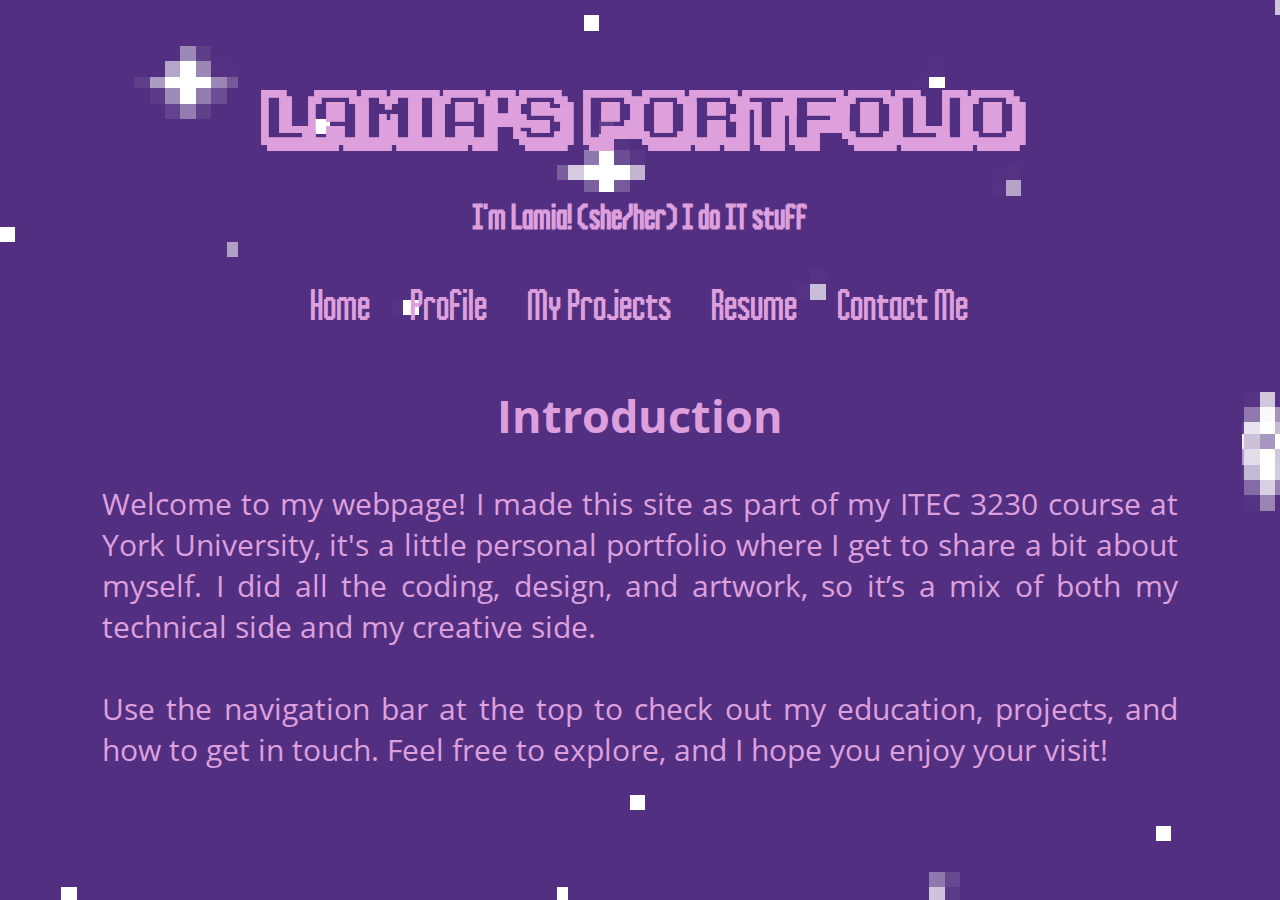
<file: index.html>
<!DOCTYPE html>
<html lang="en">
<head>
    <meta charset="UTF-8">
    <meta name="viewport" content="width=device-width, initial-scale=1.0">
    <title>Lamia's webpage</title>
    <link rel="stylesheet" href="style.css">
    <link rel="icon" type="image/x-icon" href="/images/favicon.png">
</head>

<body class="main">
    <!--Header with title and navigation bar-->
    <header>
        <h1> Lamia's Portfolio </h1>
        <p>I'm Lamia! (she/her) I do IT stuff</p>
        <nav>
            <a id="main" href="index.html">Home</a>
            <a id="profile" href="profile.html">Profile</a>
            <a id="projects" href="projects.html">My Projects</a>
            <a id="resume" href="resume.html">Resume</a>
            <a id="contact" href="contact.html">Contact Me</a>
        </nav> 
    </header>

    <section class="introduction">
        <h2>Introduction</h2>
        <p>Welcome to my webpage! I made this site as part of my ITEC 3230 course at York University, it's a little personal portfolio where I get to share a bit
            about myself. I did all the coding, design, and artwork, so it’s a mix of both my technical side and my creative side. <br><br>

            Use the navigation bar at the top to check out my education, projects, and how to get in touch. Feel free to explore, and I hope you enjoy your visit!
        </p>
    </section>

</body>

</html>
</file>
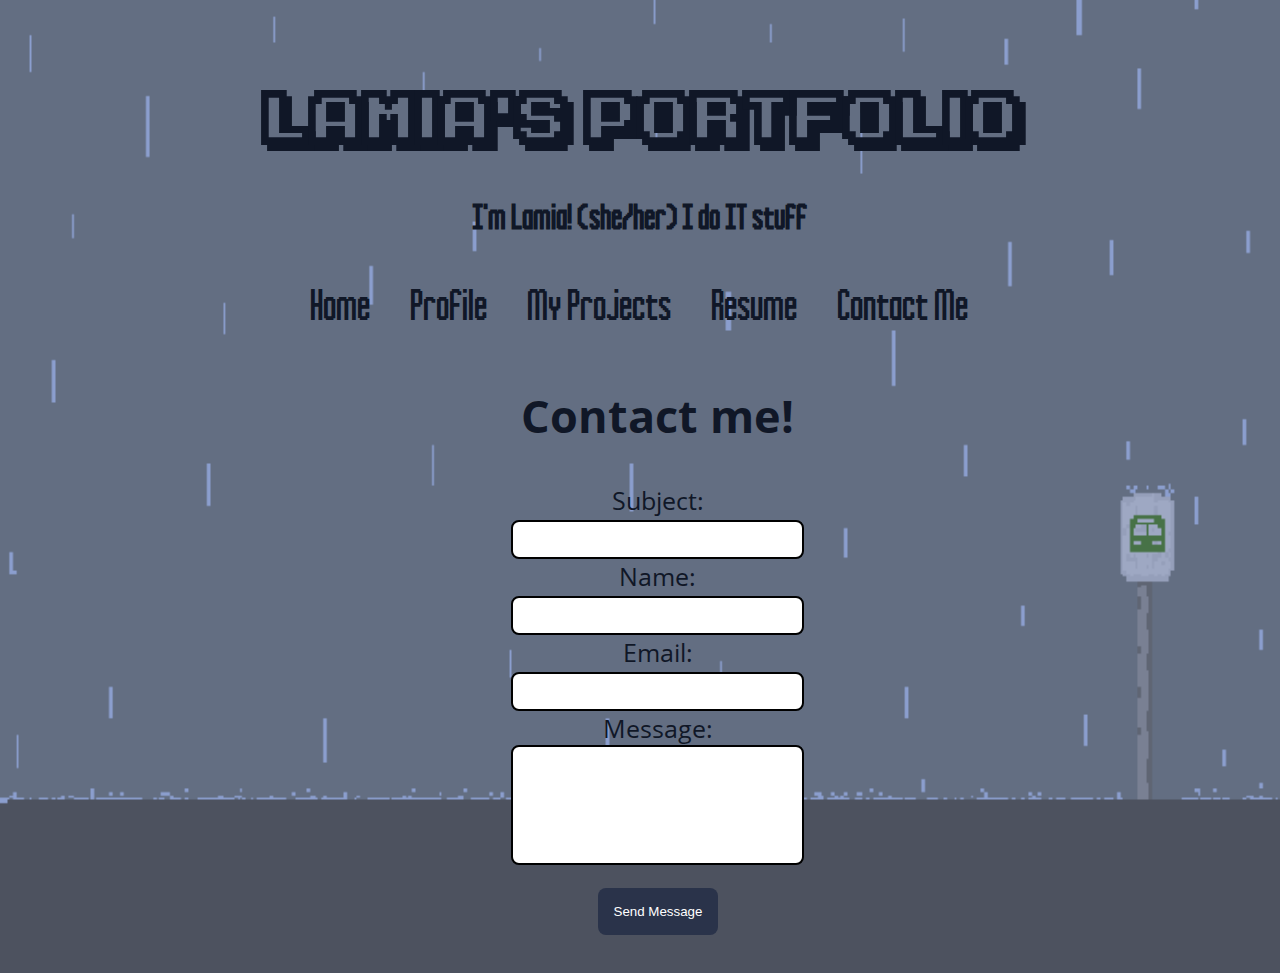
<file: contact.html>
<!DOCTYPE html>
<html lang="en">
<head>
    <meta charset="UTF-8">
    <meta name="viewport" content="width=device-width, initial-scale=1.0">
    <title>Contact me</title>
    <link rel="stylesheet" href="style.css">
    <link rel="icon" type="image/x-icon" href="/images/favicon.png">
</head>

<body class="contact">

   <!--Header with title and navigation bar-->
    <header>
        <h1> Lamia's Portfolio </h1>
        <p>I'm Lamia! (she/her) I do IT stuff</p>
        <nav>
            <a id="main" href="main.html">Home</a>
            <a id="profile" href="profile.html">Profile</a>
            <a id="projects" href="projects.html">My Projects</a>
            <a id="resume" href="resume.html">Resume</a>
            <a id="contact" href="contact.html">Contact Me</a>
        </nav> 
    </header>


    <section class="contact-form">
        <h2>Contact me!</h2>

        <form action="https://api.web3forms.com/submit" method="POST">

            <input type="hidden" name="access_key" value="2cddf920-5816-46d1-a28c-688e87e7e377">

            <label for="subject">Subject:</label>
            <br>
            <input type="text" id="subject" name="subject">
            <br>
            <label for="name">Name:</label>
            <br>
            <input type="text" id="name" name="name">
            <br>
            <label for="email">Email:</label>
            <br>
            <input type="email" id="email" name="email">
            <br>
            <label for="message">Message:</label>
            <br>
            <textarea id="message" name="message"></textarea>
            <br>
            <input type="submit" value="Send Message">
        </form>
    </section>
    
</body>
</html>
</file>
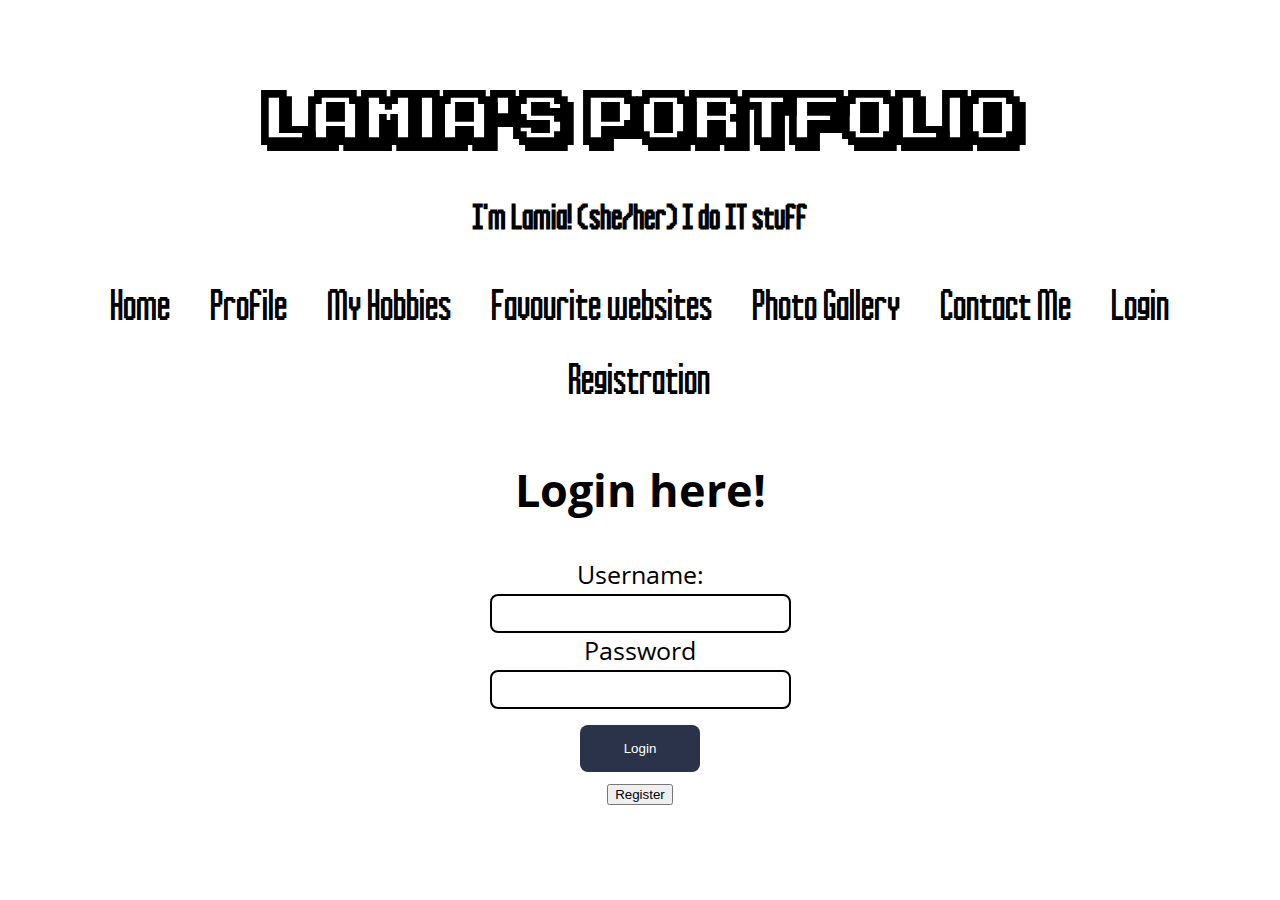
<file: login.html>
<!DOCTYPE html>
<html lang="en">
<head>
    <meta charset="UTF-8">
    <meta name="viewport" content="width=device-width, initial-scale=1.0">
    <title>Login Page</title>
    <link rel="stylesheet" href="style.css">
    <link rel="icon" type="image/x-icon" href="/images/favicon.png">
</head>

<body class="login">
    <!--Header with title and navigation bar-->
    <header>
        <h1> Lamia's Portfolio </h1>
        <p>I'm Lamia! (she/her) I do IT stuff</p>
        <nav>
            <a id="main" href="main.html">Home</a>
            <a id="profile" href="profile.html">Profile</a>
            <a id="hobbies" href="hobbies.html">My Hobbies</a>
            <a id="websites" href="websites.html">Favourite websites</a>
            <a id="gallery" href="gallery.html">Photo Gallery</a>
            <a id="contact" href="contact.html">Contact Me</a>
            <a id="login" href="login.html">Login</a>
            <a id="register" href="register.html">Registration</a>
        </nav> 
    </header>

    <section class="loginForm">
        <h2>Login here!</h2>
        <form>
            <label for="username">Username:</label> <br>
            <input type="text" id="username" name="username"> <br>
            <label for="password">Password</label> <br>
            <input type="password" id="password" name="password"> <br>
            <input type="submit" value="Login"> <br>
            <a href="register.html">
                <button type="button">Register</button>
            </a>
        </form>
    </section>

    
</body>
</html>
</file>
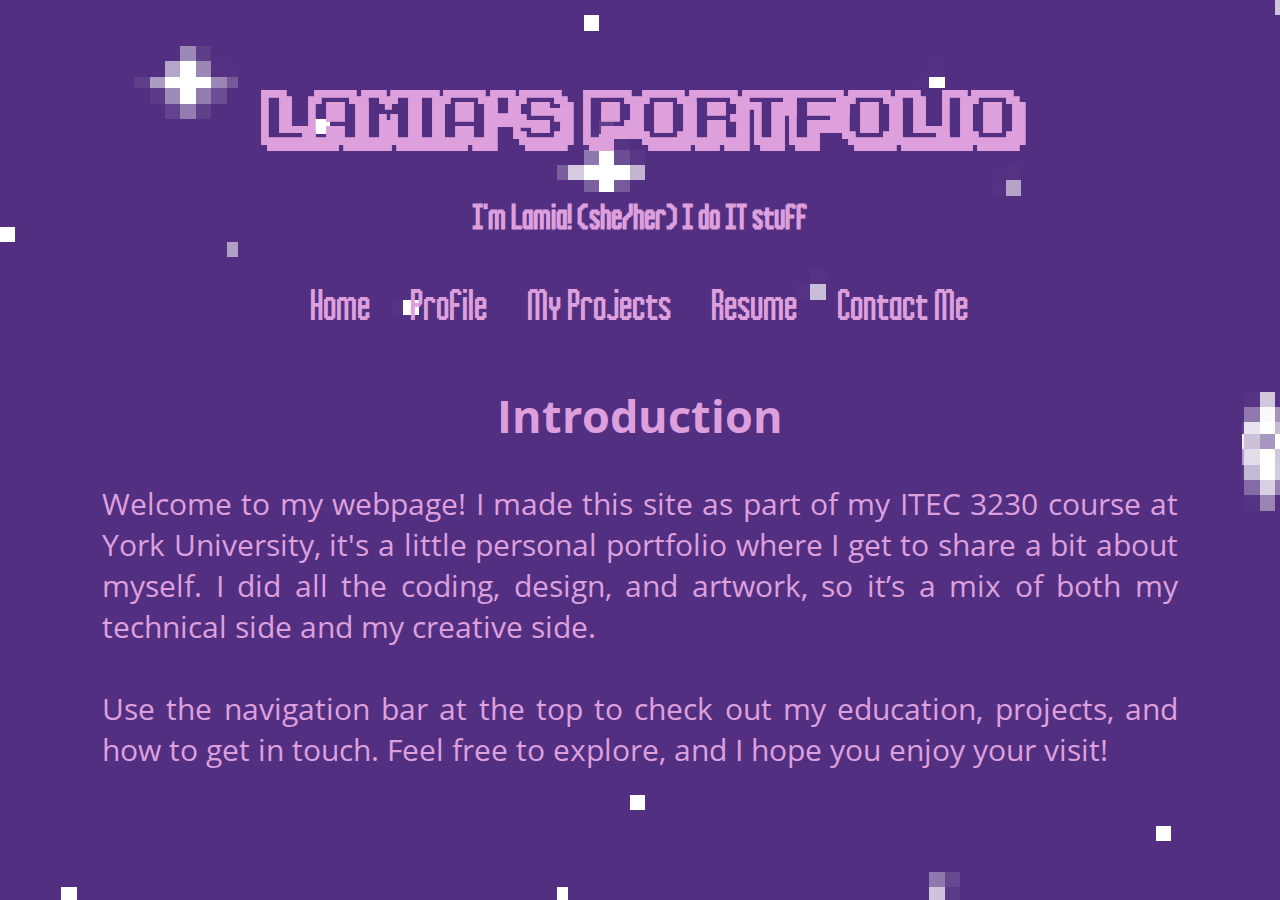
<file: main.html>
<!DOCTYPE html>
<html lang="en">
<head>
    <meta charset="UTF-8">
    <meta name="viewport" content="width=device-width, initial-scale=1.0">
    <title>Lamia's webpage</title>
    <link rel="stylesheet" href="style.css">
    <link rel="icon" type="image/x-icon" href="/images/favicon.png">
</head>

<body class="main">
    <!--Header with title and navigation bar-->
    <header>
        <h1> Lamia's Portfolio </h1>
        <p>I'm Lamia! (she/her) I do IT stuff</p>
        <nav>
            <a id="main" href="index.html">Home</a>
            <a id="profile" href="profile.html">Profile</a>
            <a id="projects" href="projects.html">My Projects</a>
            <a id="resume" href="resume.html">Resume</a>
            <a id="contact" href="contact.html">Contact Me</a>
        </nav> 
    </header>

    <section class="introduction">
        <h2>Introduction</h2>
        <p>Welcome to my webpage! I made this site as part of my ITEC 3230 course at York University, it's a little personal portfolio where I get to share a bit
            about myself. I did all the coding, design, and artwork, so it’s a mix of both my technical side and my creative side. <br><br>

            Use the navigation bar at the top to check out my education, projects, and how to get in touch. Feel free to explore, and I hope you enjoy your visit!
        </p>
    </section>

</body>

</html>
</file>
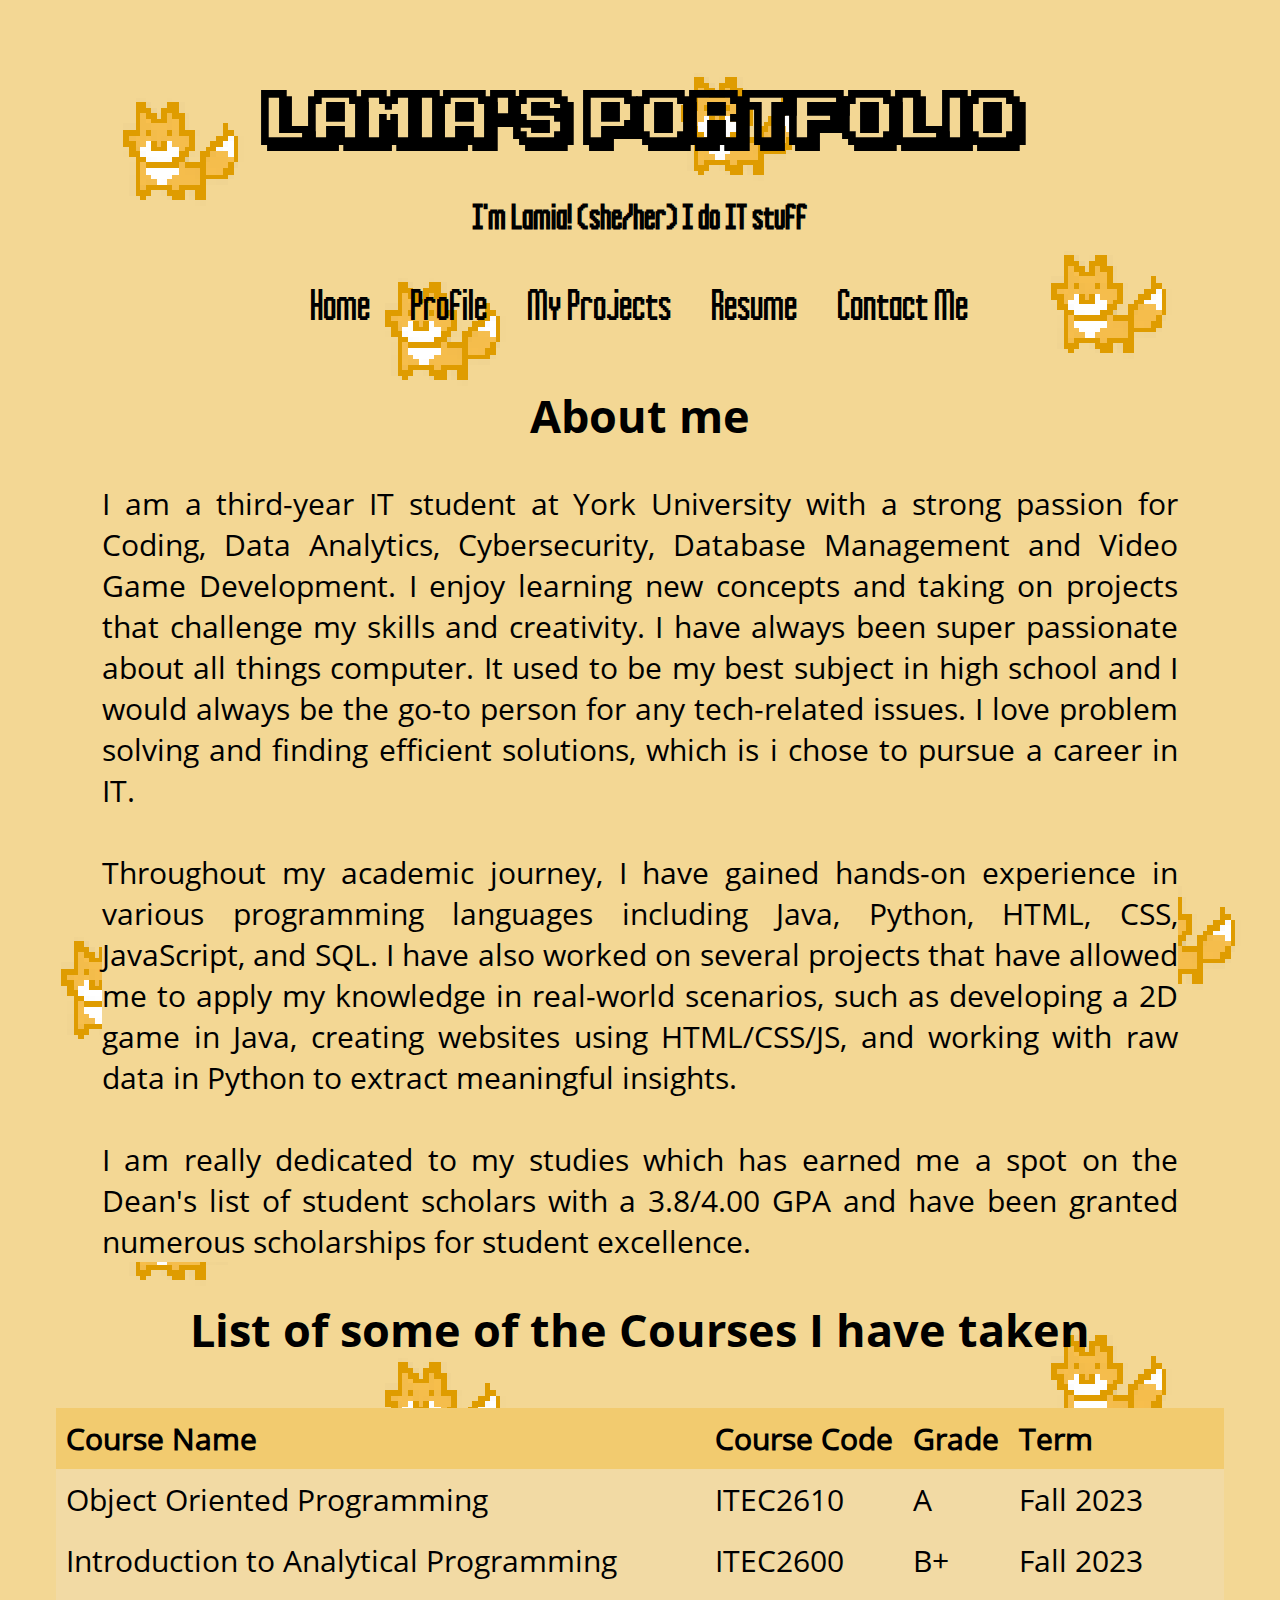
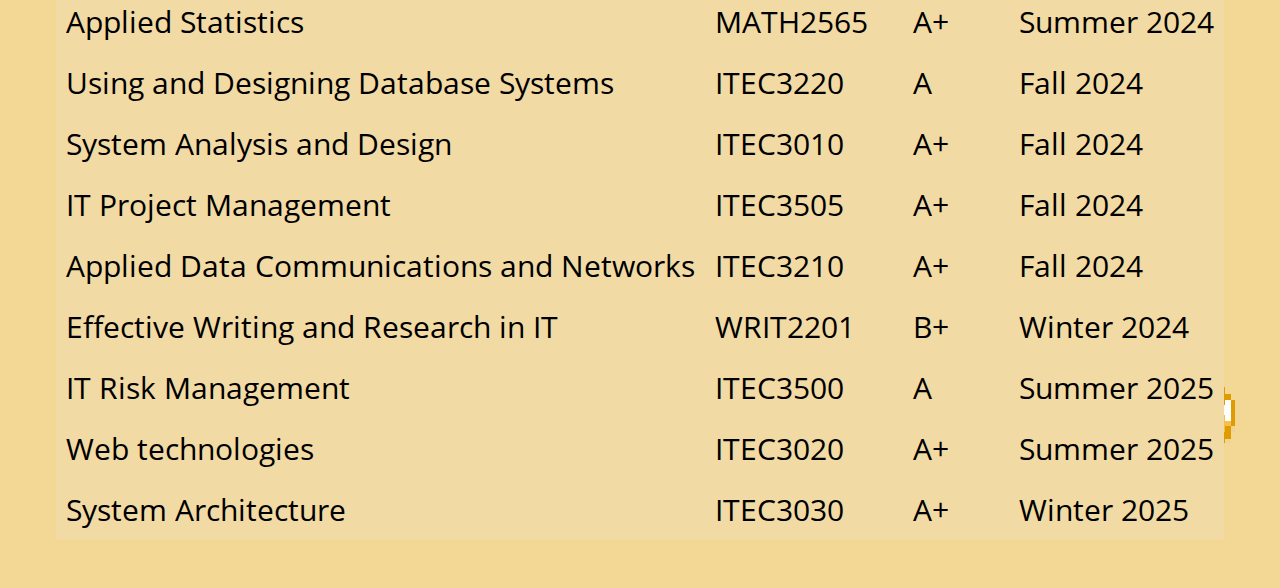
<file: profile.html>
<!DOCTYPE html>
<html lang="en">
<head>
    <meta charset="UTF-8">
    <meta name="viewport" content="width=device-width, initial-scale=1.0">
    <title>Lamia's Profile</title>
    <link rel="stylesheet" href="style.css">
    <link rel="icon" type="image/x-icon" href="/images/favicon.png">
</head>

<body class="profile">
    <header>
        <h1> Lamia's Portfolio </h1>
        <p>I'm Lamia! (she/her) I do IT stuff</p>
        <nav>
            <a id="main" href="index.html">Home</a>
            <a id="profile" href="profile.html">Profile</a>
            <a id="projects" href="projects.html">My Projects</a>
            <a id="resume" href="resume.html">Resume</a>
            <a id="contact" href="contact.html">Contact Me</a>
        </nav> 
    </header>

    <section class="aboutMe">
        <h2>About me</h2>
        <!-- <p>info about my bg, interest, experience and acheivements</p> -->
        <p>I am a third-year IT student at York University with a strong passion for Coding, Data Analytics, Cybersecurity, Database Management and Video Game Development.
            I enjoy learning new concepts and taking on projects that challenge my skills and creativity. I have always been super passionate about all things computer. It used 
            to be my best subject in high school and I would always be the go-to person for any tech-related issues. I love problem solving and finding efficient solutions, 
            which is i chose to pursue a career in IT. <br><br>
            Throughout my academic journey, I have gained hands-on experience in various programming languages including Java, Python, HTML, CSS, JavaScript, and SQL. 
            I have also worked on several projects that have allowed me to apply my knowledge in real-world scenarios, such as developing a 2D game in Java, creating 
            websites using HTML/CSS/JS, and working with raw data in Python to extract meaningful insights. 
             <br><br>
          
            I am really dedicated to my studies which has earned me a spot on the Dean's list of student scholars with a 3.8/4.00 GPA and have been granted numerous scholarships for student excellence.
        </p>
    </section>

    <section class="courses">
        <h2>List of some of the Courses I have taken</h2>
        <div class="table"></div>
        <table border="1">
            <tr>
                <th>Course Name</th>
                <th>Course Code</th>
                <th>Grade</th>
                <th>Term</th>
            </tr>

             <tr>
                <td>Object Oriented Programming</td>
                <td>ITEC2610</td>
                <td>A</td>
                <td>Fall 2023</td>
            </tr>

            <tr>
                <td>Introduction to Analytical Programming</td>
                <td>ITEC2600</td>
                <td>B+</td>
                <td>Fall 2023</td>
            </tr>

            <tr>
                <td>Applied Statistics</td>
                <td>MATH2565</td>
                <td>A+</td>
                <td>Summer 2024</td>
            </tr>

            <tr> 
                <td>Using and Designing Database Systems</td>
                <td>ITEC3220</td>
                <td>A</td>
                <td>Fall 2024</td>
            </tr>

            <tr>
                <td>System Analysis and Design</td>
                <td>ITEC3010</td>
                <td>A+</td>
                <td>Fall 2024</td>
            </tr>

            <tr>
                <td>IT Project Management</td>
                <td>ITEC3505</td>
                <td>A+</td>
                <td>Fall 2024</td>
            </tr>

            <tr>
                <td>Applied Data Communications and Networks</td>
                <td>ITEC3210</td>
                <td>A+</td>
                <td>Fall 2024</td>
            </tr>

            <tr>
                <td>Effective Writing and Research in IT</td>
                <td>WRIT2201</td>
                <td>B+</td>
                <td>Winter 2024</td>
            </tr>

            <tr>
                <td>IT Risk Management</td>
                <td>ITEC3500</td>
                <td>A</td>
                <td>Summer 2025</td>
            </tr>

            <tr>
                <td>Web technologies</td>
                <td>ITEC3020</td>
                <td>A+</td>
                <td>Summer 2025</td>
            </tr>          

            <tr>
                <td>System Architecture</td>
                <td>ITEC3030</td>
                <td>A+</td>
                <td>Winter 2025</td>
            </tr>

            
            
        </table>
    </section>



</body>
</html>
</file>
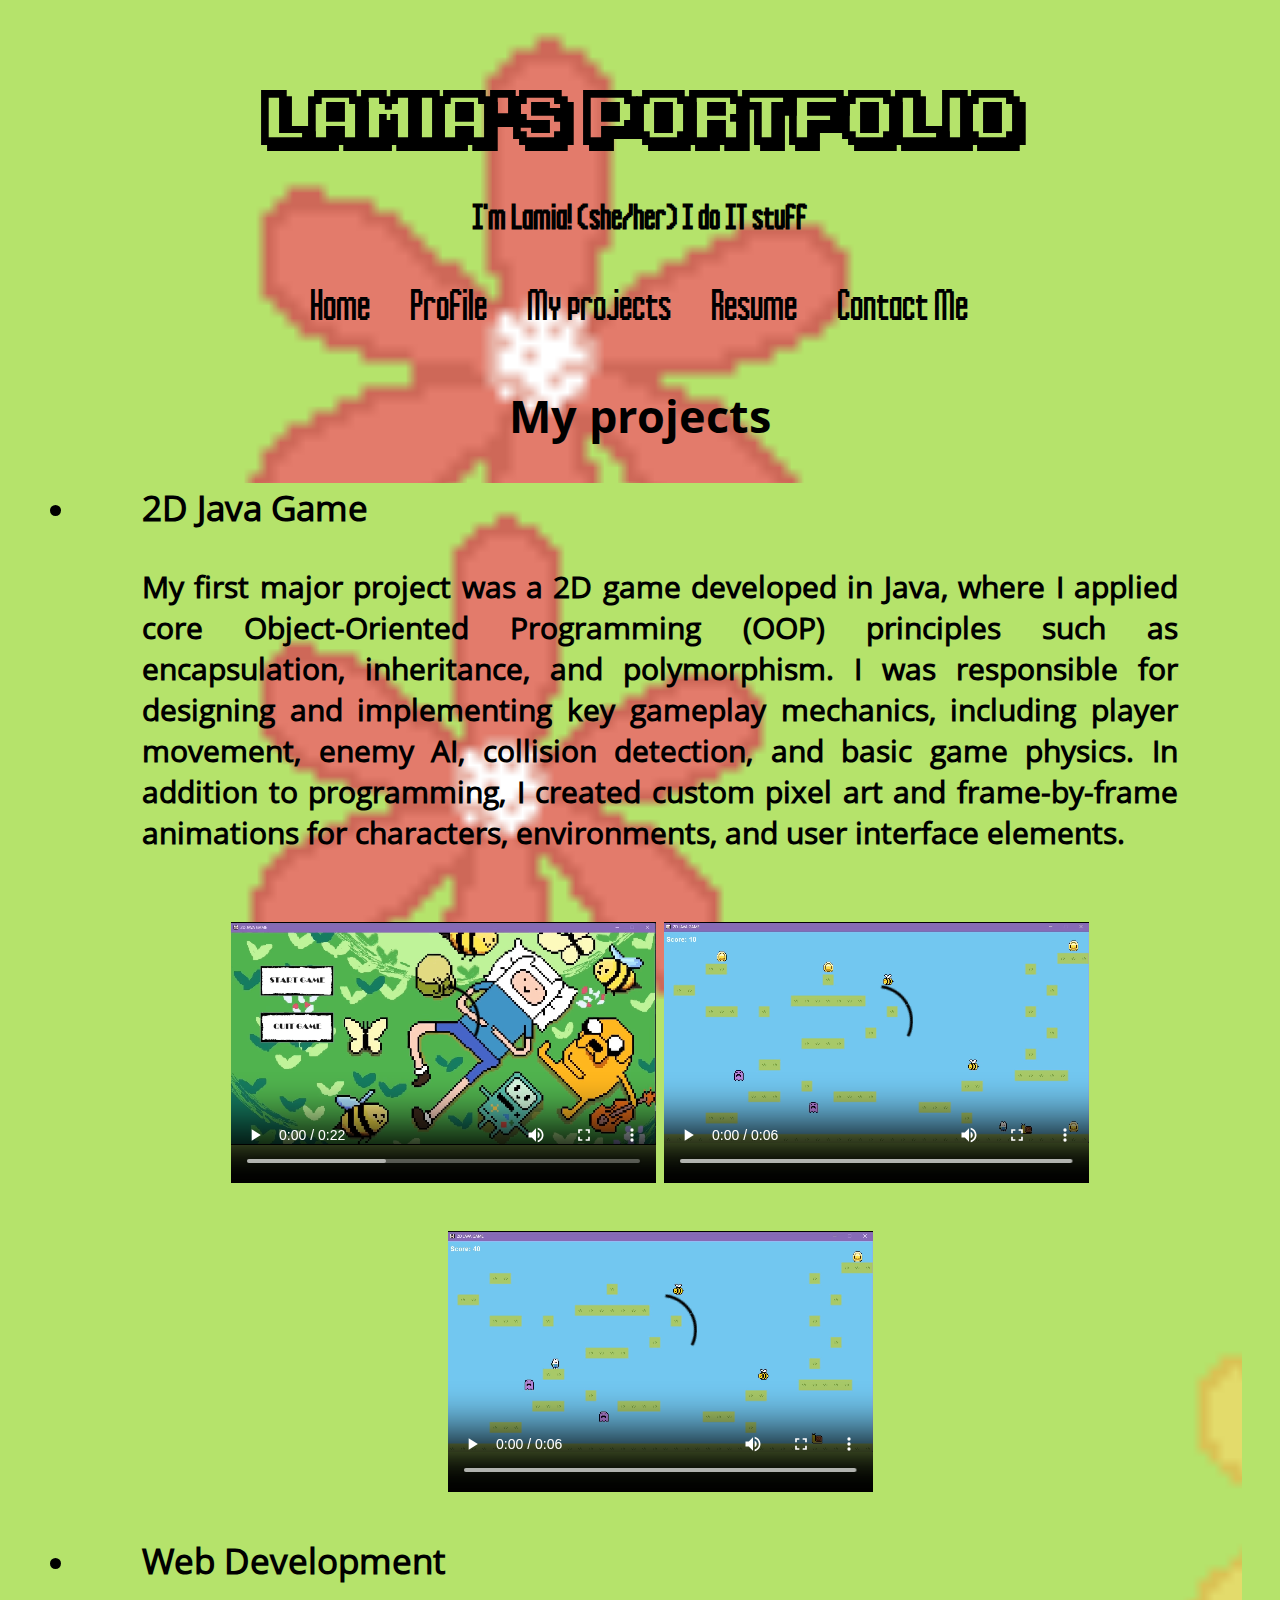
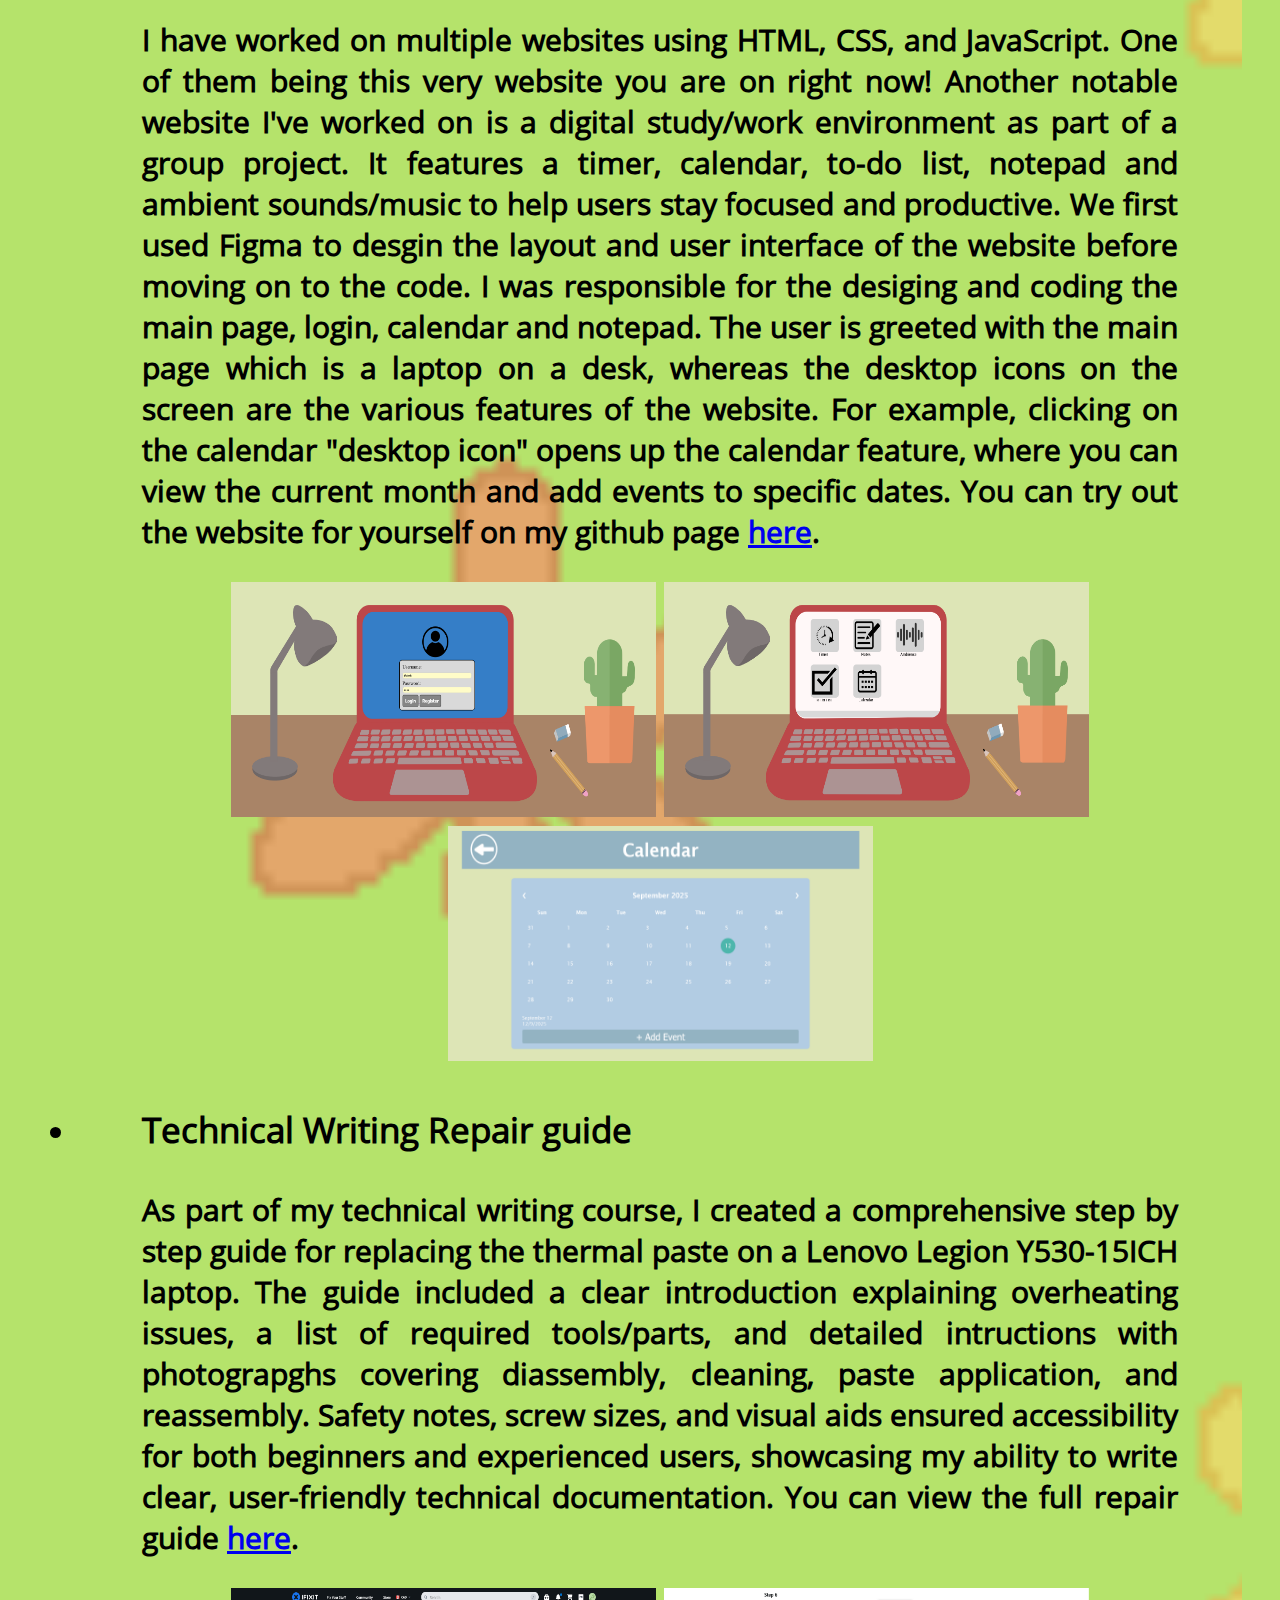
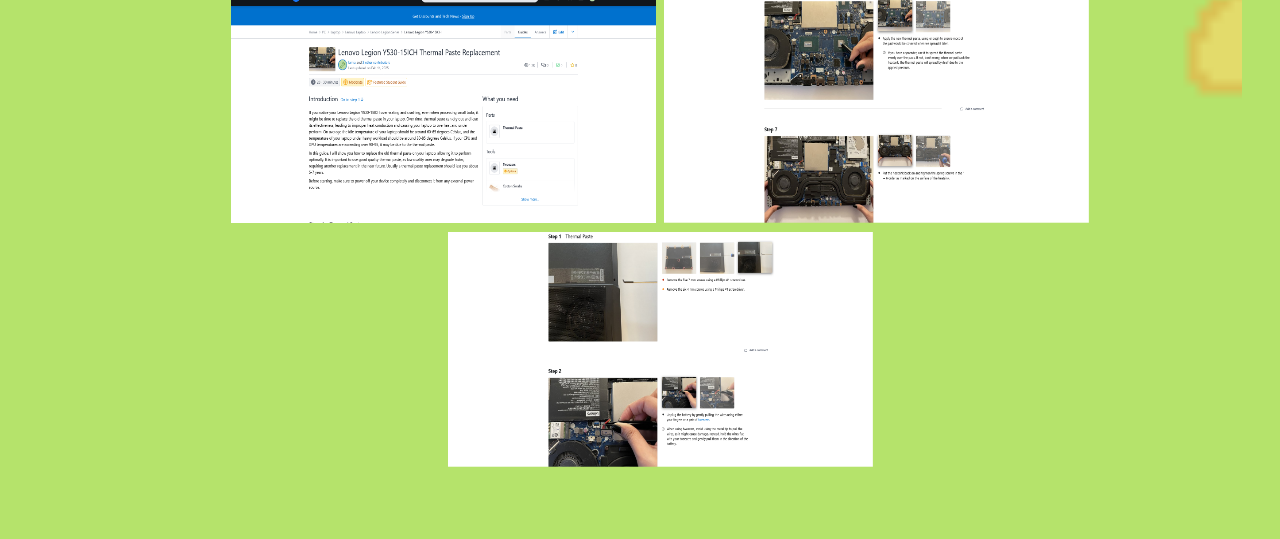
<file: projects.html>
<!DOCTYPE html>
<html lang="en">
<head>
    <meta charset="UTF-8">
    <meta name="viewport" content="width=device-width, initial-scale=1.0">
    <title>Lamia's Hobbies</title>
    <link rel="stylesheet" href="style.css">
    <link rel="icon" type="image/x-icon" href="/images/favicon.png">
</head>

<body class="projects">
    <!--Header with title and navigation bar-->
    <header>
        <h1> Lamia's Portfolio </h1>
        <p>I'm Lamia! (she/her) I do IT stuff</p>
        <nav>
            <a id="main" href="index.html">Home</a>
            <a id="profile" href="profile.html">Profile</a>
            <a id="projects" href="projects.html">My projects</a>
            <a id="resume" href="resume.html">Resume</a>
            <a id="contact" href="contact.html">Contact Me</a>
        </nav> 
    </header>


    <section>
        <h2>My projects</h2>

        <div class="projects">

        <ul>
            <li>
                <h3>2D Java Game </h3>
                <p>	
                    My first major project was a 2D game developed in Java, where I applied core Object-Oriented Programming (OOP) principles such as encapsulation, 
                    inheritance, and polymorphism. I was responsible for designing and implementing key gameplay mechanics, including player movement, enemy AI, collision detection, 
                    and basic game physics. In addition to programming, I created custom pixel art and frame-by-frame animations for characters, environments, and user interface elements.
                </p>

                <video controls width="425" height="300">
                    <source src="videos/start.mp4" type="video/mp4">
                </video>

                <video controls width="425" height="300" >
                    <source src="videos/coins.mp4" type="video/mp4">
                </video>

                <video controls width="425" height="300">
                    <source src="videos/enemies.mp4" type="video/mp4"> 
                </video>
            </li>

            <li>
                <h3>Web Development</h3>
                <p>
                    I have worked on multiple websites using HTML, CSS, and JavaScript. One of them being this very website you are on right now! Another notable website I've worked on 
                    is a digital study/work environment as part of a group project. It features a timer, calendar, to-do list, notepad and ambient sounds/music to help users stay focused and productive. We first used 
                    Figma to desgin the layout and user interface of the website before moving on to the code. I was responsible for the desiging and coding the main page, login, calendar and notepad.
                    The user is greeted with the main page which is a laptop on a desk, whereas the desktop icons on the screen are the various features of the website. For example, clicking 
                    on the calendar "desktop icon" opens up the calendar feature, where you can view the current month and add events to specific dates. You can try out the website for yourself on my github page 
                    <a href= https://github.com/Glansangan/ITEC3020-Group_Project target="_blank">here</a>.
                </p>
                <div class="DSE_images">

                    <img src="images/DSE-login-page.png" alt="lock in zone website screenshot" width="425" height="235">
                    <img src="images/DSE-main-page.png" alt="lock in zone website screenshot" width="425" height="235">
                    <img src="images/DSE-calendar-page.png" alt="lock in zone website screenshot" width="425" height="235">
                
                </div>
            </li>

            <li>
                <h3>Technical Writing Repair guide</h3>
                <p>
                    As part of my technical writing course, I created a comprehensive step by step guide for replacing the thermal paste on a Lenovo Legion Y530-15ICH laptop. The guide included 
                    a clear introduction explaining overheating issues, a list of required tools/parts, and detailed intructions with photograpghs covering diassembly, cleaning, paste application,
                    and reassembly. Safety notes, screw sizes, and visual aids ensured accessibility for both beginners and experienced users, showcasing my ability to write clear, user-friendly 
                    technical documentation. You can view the full repair guide <a href="https://www.ifixit.com/Guide/Lenovo+Legion+Y530-15ICH+Thermal+Paste+Replacement/169637" target="_blank">here</a>.
                </p>

                <div class="repair_images">

                    <img src="images/repair-guide-3.png" alt="repair guide screenshot" width="425" height="235">
                    <img src="images/repair-guide-1.png" alt="repair guide screenshot" width="425" height="235">
                    <img src="images/repair-guide-2.png" alt="repair guide screenshot" width="425" height="235">
                    
                </div>
            </li>
        </ul>
 
        </div>
            
    




</body>

</html>
</file>
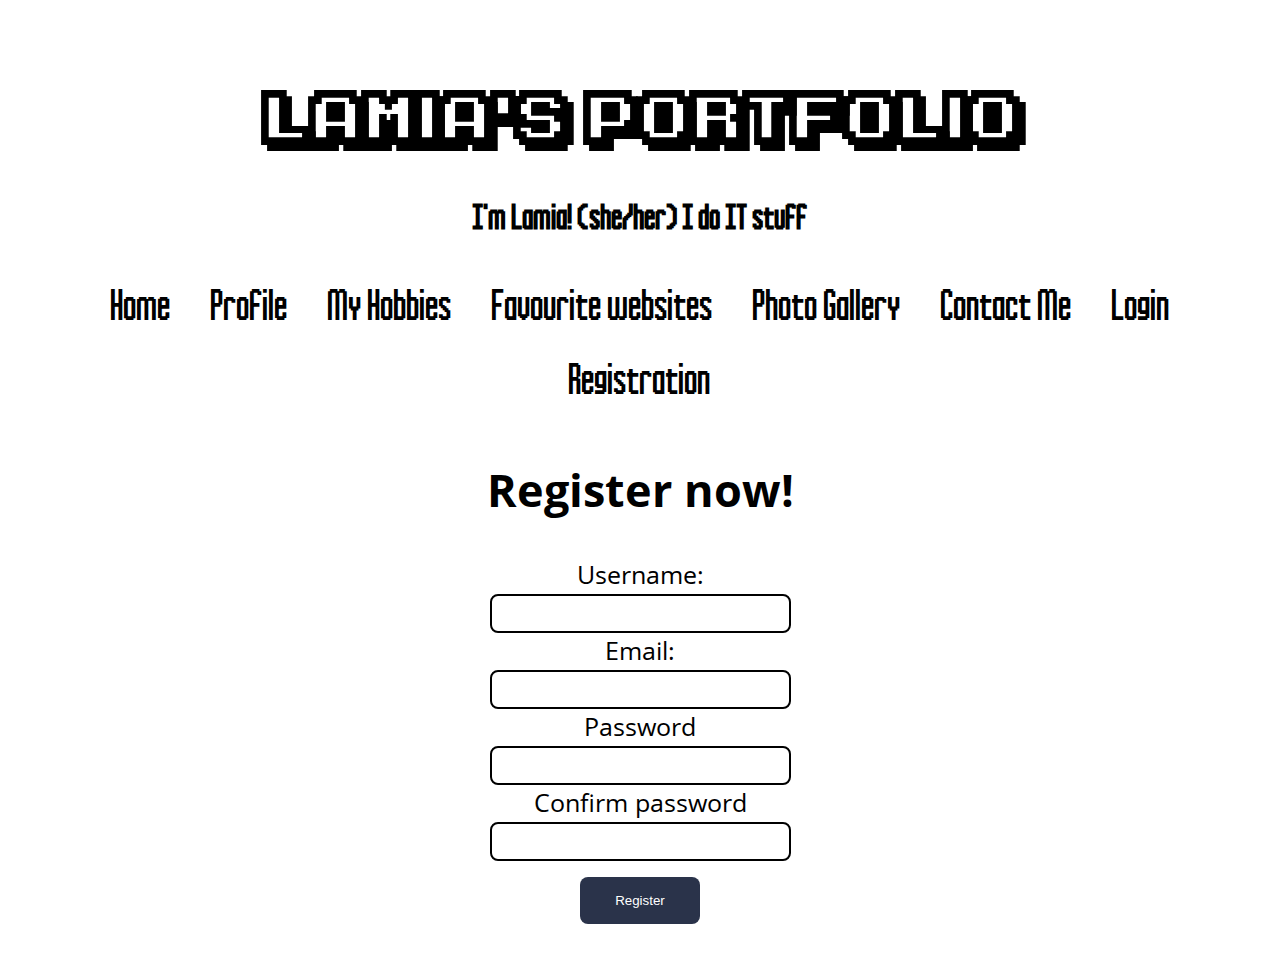
<file: register.html>
<!DOCTYPE html>
<html lang="en">

<head>
    <meta charset="UTF-8">
    <meta name="viewport" content="width=device-width, initial-scale=1.0">
    <title>Register</title>
    <link rel="stylesheet" href="style.css">
    <link rel="icon" type="image/x-icon" href="/images/favicon.png">
</head>

<body class="register">
    <!--Header with title and navigation bar-->
    <header>
        <h1> Lamia's Portfolio </h1>
        <p>I'm Lamia! (she/her) I do IT stuff</p>
        <nav>
            <a id="main" href="main.html">Home</a>
            <a id="profile" href="profile.html">Profile</a>
            <a id="hobbies" href="hobbies.html">My Hobbies</a>
            <a id="websites" href="websites.html">Favourite websites</a>
            <a id="gallery" href="gallery.html">Photo Gallery</a>
            <a id="contact" href="contact.html">Contact Me</a>
            <a id="login" href="login.html">Login</a>
            <a id="register" href="register.html">Registration</a>
        </nav> 
    </header>

    <section class="registerForm">
        <h2>Register now!</h2>
        <form>
            <label for="username">Username:</label> <br>
            <input type="text" id="username" name="username"> <br>

            <label for="email">Email:</label><br>
            <input type="email" id="email" name="email"><br>

            <label for="password">Password</label> <br>
            <input type="password" id="password" name="password"> <br>

            <label for="confirm_password">Confirm password</label> <br>
            <input type="password" id="confirm_password" name="confirm_password"> <br>

            <input type="submit" value="Register">

        </form>
    </section>


</body>
</html>
</file>
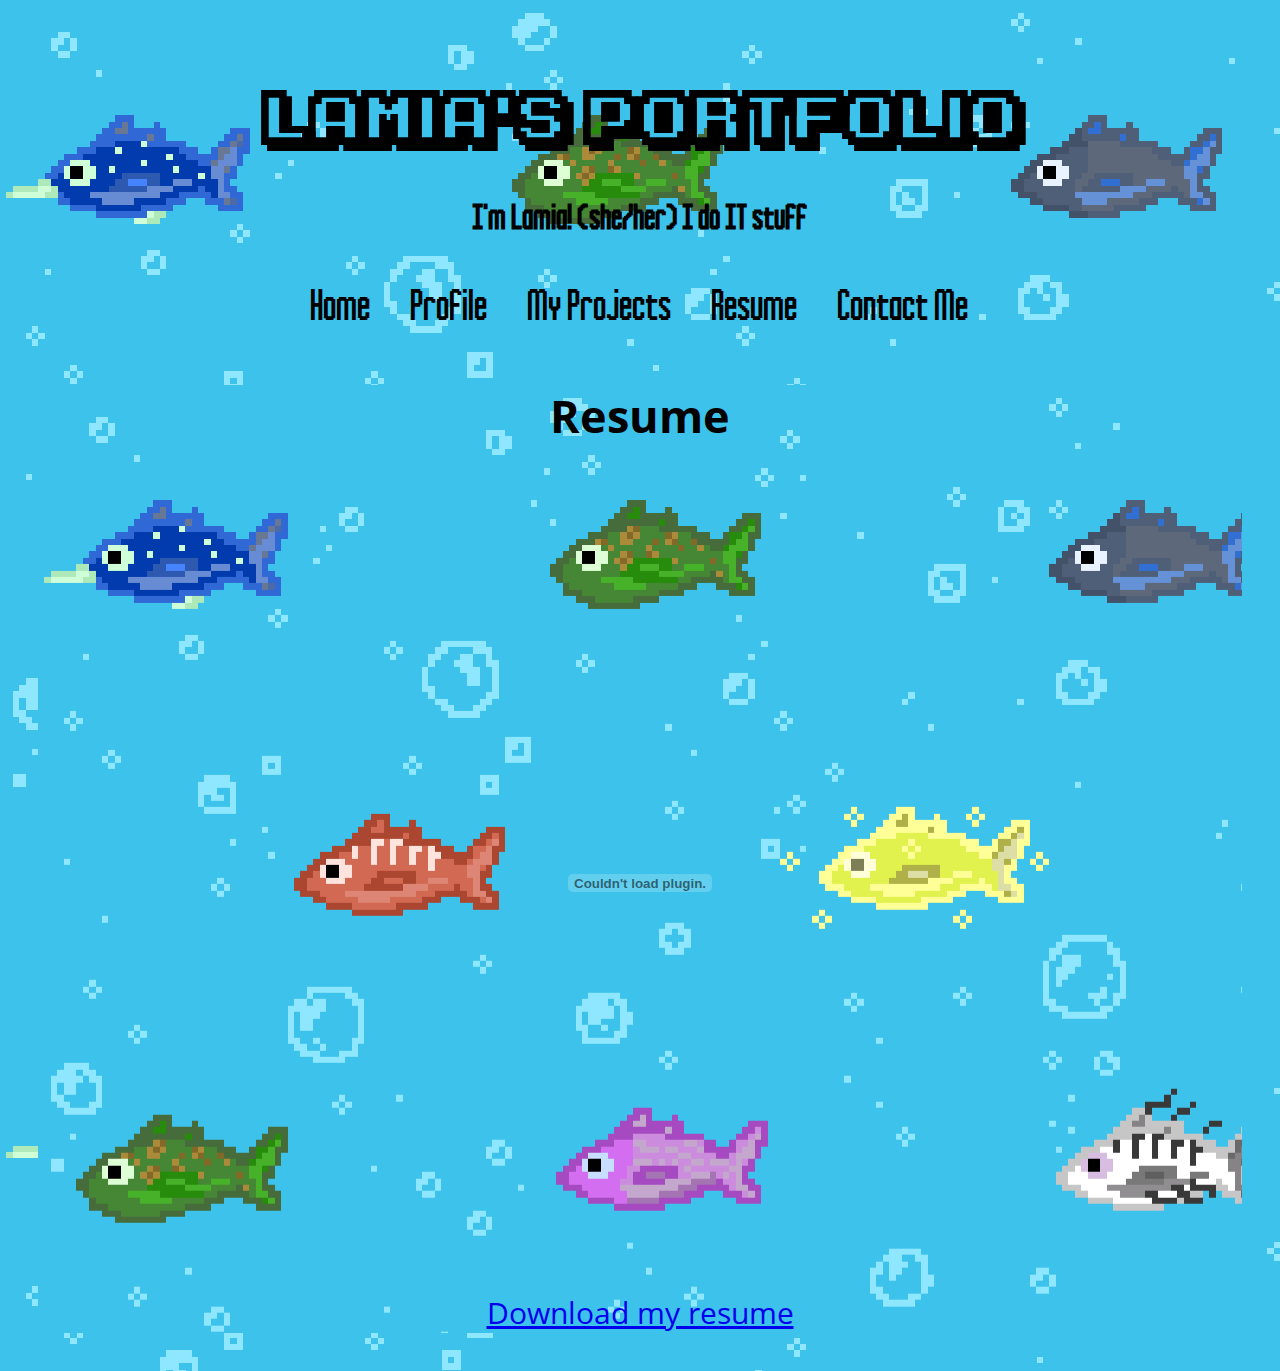
<file: resume.html>
<!DOCTYPE html>
<html lang="en">
<head>
    <meta charset="UTF-8">
    <meta name="viewport" content="width=device-width, initial-scale=1.0">
    <title>Resume</title>
    <link rel="stylesheet" href="style.css">
    <link rel="icon" type="image/x-icon" href="/images/favicon.png">
    
</head>

<body class="resume">
    <!--Header with title and navigation bar-->
    <header>
        <h1> Lamia's Portfolio </h1>
        <p>I'm Lamia! (she/her) I do IT stuff</p>
        <nav>
            <a id="main" href="main.html">Home</a>
            <a id="profile" href="profile.html">Profile</a>
            <a id="projects" href="projects.html">My Projects</a>
            <a id="resume" href="resume.html">Resume</a>
            <a id="contact" href="contact.html">Contact Me</a>
        </nav> 
    </header>

    <section class="resume">
        <h2>Resume</h2>
        
        <div class="resume_document">
            <embed src="documents/Lamia-Afroz-privacy-resume.pdf" type="application/pdf" width="65%" height="800px" />
        </div>

            <a href="documents/Lamia-Afroz-privacy-resume.pdf" download>Download my resume</a> 
    

        
    </section>
</body>
</html>
</file>
<file: style.css>
@font-face {
    font-family: ka1;
    src: url(Fonts/ka1.ttf) format('truetype');
}

@font-face {
    font-family: OpenSans;
    src: url(Fonts/OpenSans.ttf) format('truetype'); 
}

@font-face {
    font-family: InkyThinPixels;
    src: url(Fonts/InkyThinPixels.ttf) format('truetype');
}

@font-face {
    font-family: OpenSans-Bold;
    src: url(Fonts/OpenSans-Bold.ttf) format('truetype');
}

/* styling for global sections, headers, p*/

body { 
    padding: 25px;
}

section { 
    font-family: OpenSans;
    font-size: 30px;
    margin: 5px;
    text-align: center
}

section h2 {
    font-family: OpenSans-Bold;
}


header { /* heading + nav */
    padding: 10px;
    text-align: center;
}


header h1 { /*  Lamia's Portfolio  */
    font-family: "ka1";
    font-size: 60px;
    padding: 0rem;
    border-radius: 8px;

}

header p {  /* I'm lamia, i do IT stuff */
    font-size: 25px;
    font-family: InkyThinPixels;
    font-weight: bold;
    margin-bottom: 2rem;
    margin-top: 0rem;
    padding: 10px;
    display: inline-block;
}


/* ------------------------------------------------------------------ */

/* styling for main page*/

.main header p {
    background-color: #522f81;
    margin-left: 4rem;
    margin-right: 4rem;
    text-align: justify;
}

.main section p {
    margin-left: 4rem;
    margin-right: 4rem;
    text-align: justify;
}

.main nav a {
    color:plum;
}

#main:hover {
    background-image: url('bg/starrynightnav.png');
    background-size: cover;  /* pattern will cover the entire element*/
    background-repeat: no-repeat;
    color: plum;
}

.main { 
    background-image: url(bg/starrynight.png);
    color:plum;
}

.introduction {
    background-color: #522f81;
}

/* --------------------------------------------------------- */

/* styling for profile page*/

#profile:hover {
    background-image: url('bg/foxnav.png');
    background-size: cover;  /* pattern will cover the entire element*/
    background-repeat: no-repeat;
    color: black;
}

.profile p{
    margin-left: 4rem;
    margin-right: 4rem;
    text-align: justify;
    background-color: #F3D794;
}

.profile {
    background-image: url(bg/foxgreen.png);
}


.profile table {
    border-collapse: seperate;
    border-spacing:0px;
    border-radius:20px;
    margin-left: auto;
    margin-right: auto;
}

.profile table, td, th{
    border: 0px;
    padding:10px;
    text-align: left;
}

.profile th {
    background-color: #F2CB6F;
}


.profile td{ 
    background-color: #F2DAA4;
}

/* --------------------------------------------------------- */

/* styling for my projects page*/

.projects {
    background-image: url('bg/flowers.png');
    background-size:cover;
    background-repeat: no-repeat;
}

#projects:hover{
    background-image: url('bg/flowersnav.png');
    background-size: cover;  /* pattern will cover the entire element*/
    background-repeat: no-repeat;
    color: black;
}

.projects p {
    margin-left: 4rem;
    margin-right: 4rem;
    text-align: justify;
    font-weight: bolder;
    
}

.projects section h3 {
    text-align: left;
    margin-left: 4rem;
    font-weight: bolder;
    
}

/* --------------------------------------------------------- */

/* styling for resume page*/

.websiteimg img{ 
    width: 50%;
    border-radius: 10px;
 
}

.resume {
    background-image: url('bg/fishyfishyfishy.png');
 
}

#resume:hover {
    background-image: url('bg/fishyfishyfishynav.png');
    background-size: cover;  /* pattern will cover the entire element*/
    background-repeat: no-repeat;
    color: black;
}

.resumeList a {
    color: lightgoldenrodyellow;
    font-family: OpenSans-Bold;
    font-size: 30px;
    
}



/* --------------------------------------------------------- */




nav {
    font-size: 45px;
    display:flex;
    flex-wrap: wrap;
    justify-content: center;
    gap: 10px;
    font-family: InkyThinPixels;
    border-radius: 8px;
   
}

nav a {
    color: black;
    padding:15px;
    text-decoration: none;
    border-radius: 10px;
    font-size: 30px
    
}



/* for images to appear in a polaroid container  */

.polaroidContainer {
    padding: 20px;
    display: flex;
    gap:30px;
    flex-wrap: wrap;
}

.polaroid {
    background-color: #fff;
    padding: 1rem;
    width:300px;
    height: 330px;
    align-items:flex-start;
    display:flex;

}



.main img{
    width: 100%;
    height: 250px;
    object-fit: cover;
    border-radius: 5px;
}



/* --------------------------------------------------------- */


/* styling for contact page*/


.contact nav a{
    color:#101727;
}

.contact header h1 {
    color:#101727;
}

.contact {
    background-image: url(bg/rainstop.png);
    background-size:cover;
    background-repeat: no-repeat;
    color: #101727;
   
}

form {
    font-size: 25px;
}

.contact-form {
    margin-left: 40px;
} 

input {
    width:25%;
    padding:10px;
    box-sizing: border-box;
    border: 2px solid black;
    border-radius: 8px;
}

textarea {
    width:25%;
    height:120px;
    padding: 10px;
    box-sizing:border-box;
    border:2px solid black;
    border-radius: 8px;
    resize:none;
}

input[type=submit]{
    background-color: #2A334A;
    border: none;
    color: white;
    padding: 1rem;
    text-decoration: none;
    width:120px;
    cursor: pointer;
    margin-top: 1rem;
}


#contact:hover {
    background-image: url('bg/rainstopnav.png');
    background-size: cover;  /* pattern will cover the entire element*/
    background-repeat: no-repeat;
    color: #101727;
}


/* --------------------------------------------------------- */


.videos {
    display:flex;
    gap: 20px;
    flex-wrap: wrap;
    padding:1rem;
}
</file>
